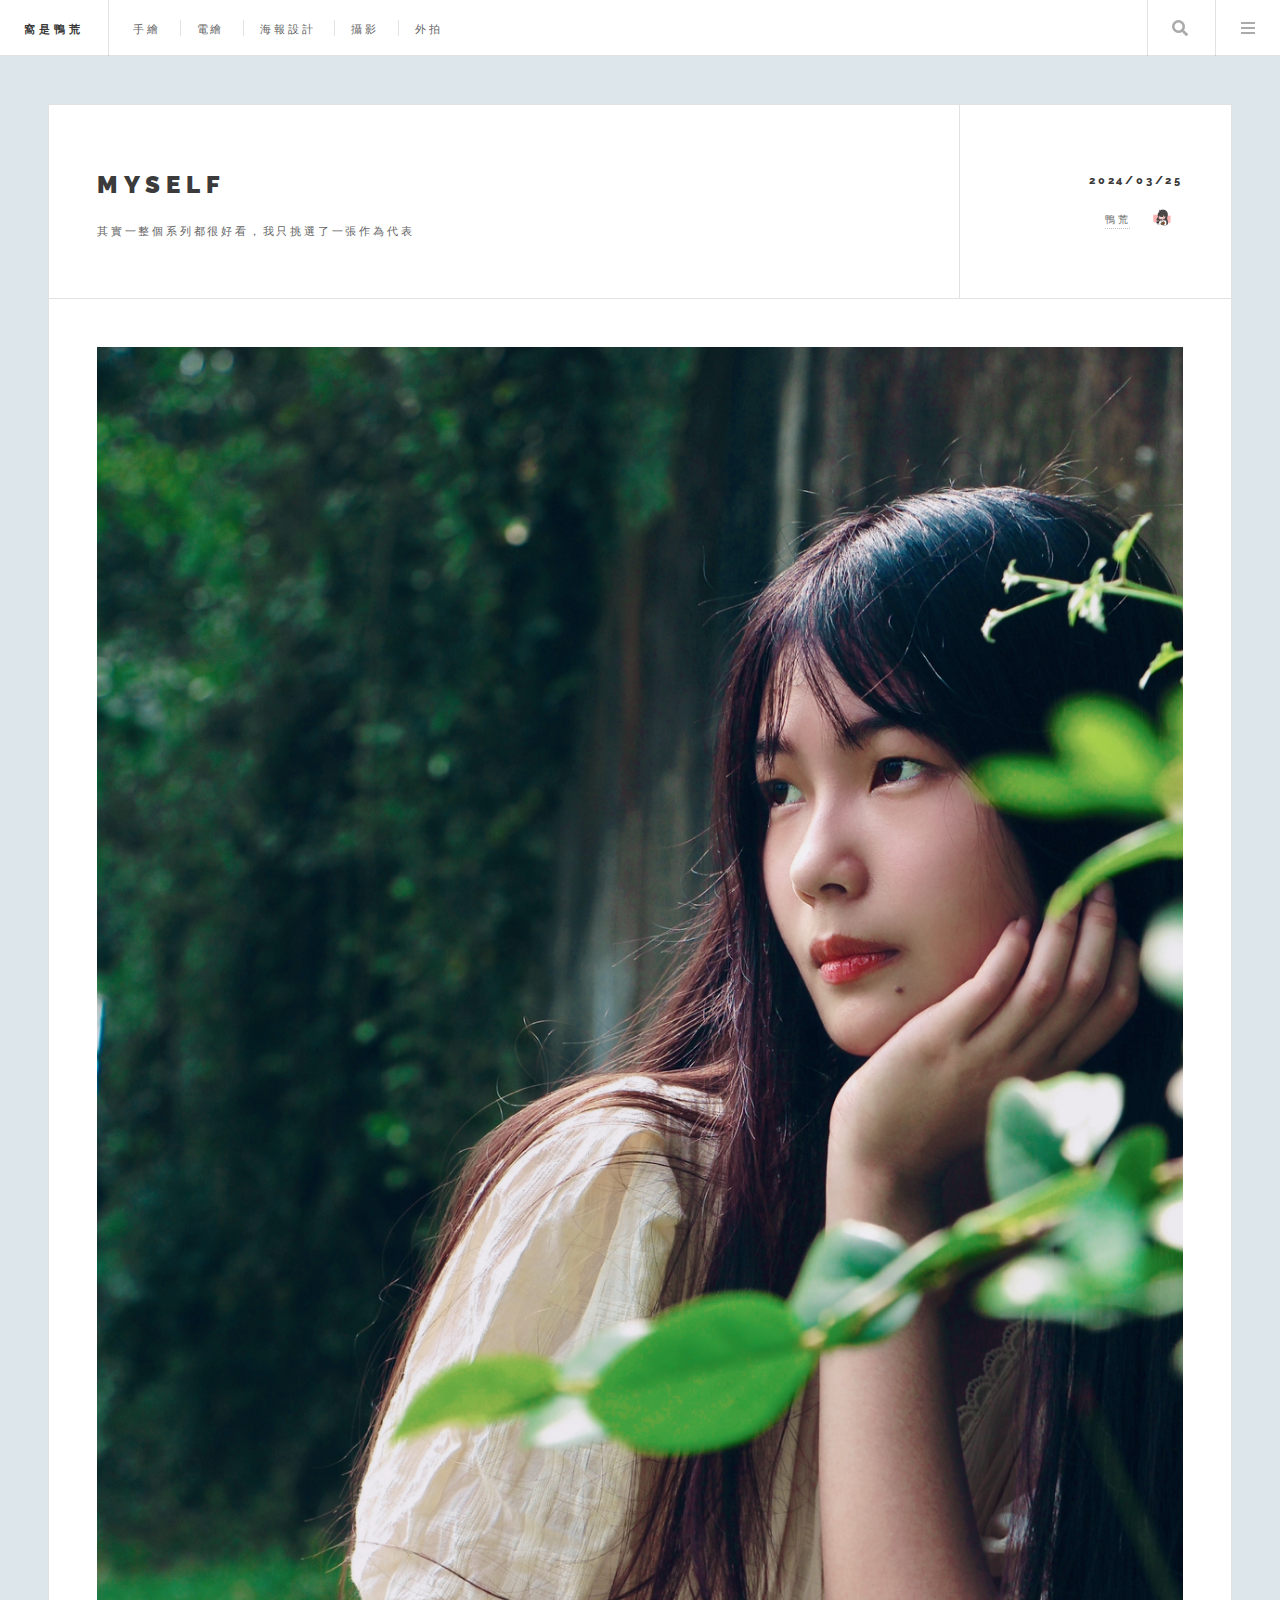
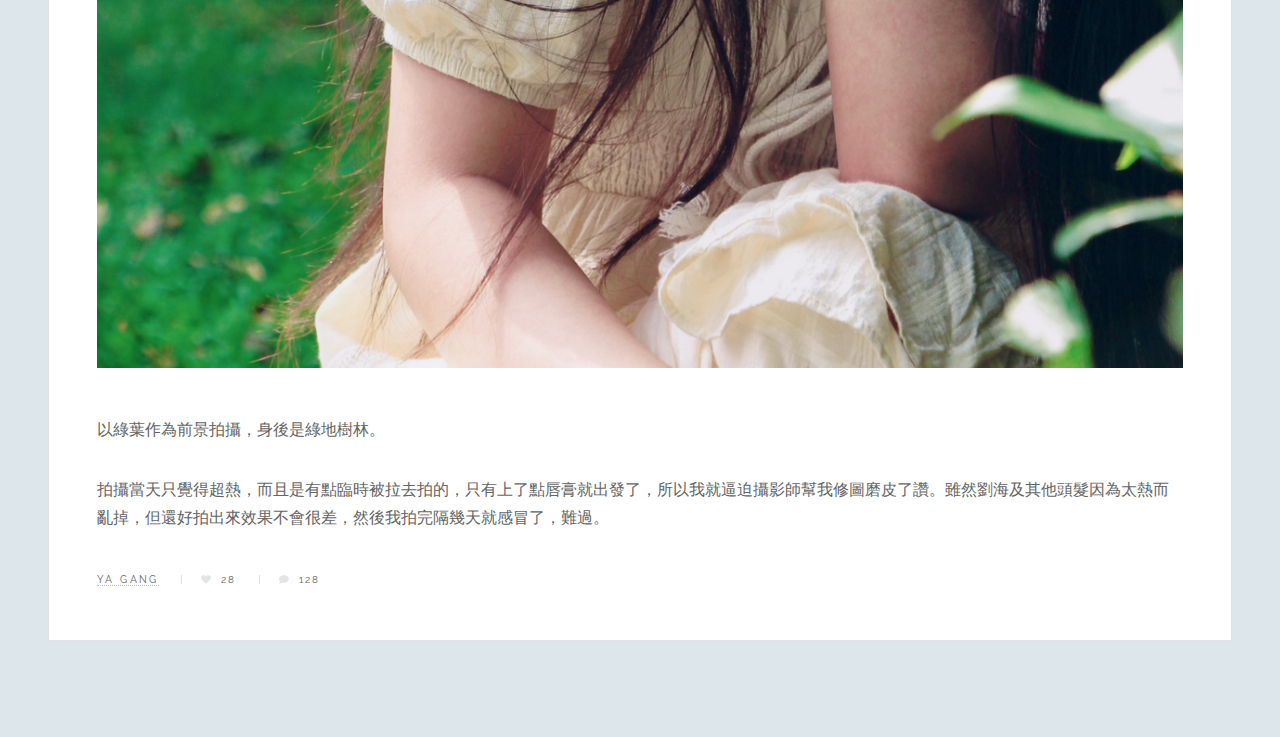
<file: single2.html>
<!DOCTYPE HTML>
<!--
	Future Imperfect by HTML5 UP
	html5up.net | @ajlkn
	Free for personal and commercial use under the CCA 3.0 license (html5up.net/license)
-->
<html>
	<head>
		<title>Single - Future Imperfect by HTML5 UP</title>
		<meta charset="utf-8" />
		<meta name="viewport" content="width=device-width, initial-scale=1, user-scalable=no" />
		<link rel="stylesheet" href="assets/css/main.css" />
	</head>
	<body class="single is-preload">

		<!-- Wrapper -->
			<div id="wrapper">

				<!-- Header -->
					<header id="header">
						<h1><a href="index.html">窩是鴨荒</a></h1>
						<nav class="links">
							<ul>
								<li><a href="#">手繪</a></li>
								<li><a href="#">電繪</a></li>
								<li><a href="#">海報設計</a></li>
								<li><a href="#">攝影</a></li>
								<li><a href="#">外拍</a></li>
							</ul>
						</nav>
						<nav class="main">
							<ul>
								<li class="search">
									<a class="fa-search" href="#search">Search</a>
									<form id="search" method="get" action="#">
										<input type="text" name="query" placeholder="Search" />
									</form>
								</li>
								<li class="menu">
									<a class="fa-bars" href="#menu">Menu</a>
								</li>
							</ul>
						</nav>
					</header>

				<!-- Menu -->
					<section id="menu">

						<!-- Search -->
							<section>
								<form class="search" method="get" action="#">
									<input type="text" name="query" placeholder="Search" />
								</form>
							</section>

						<!-- Links -->
							<section>
								<ul class="links">
									<li>
										<a href="#">
											<h3>手繪</h3>
											<p>自己親手塗鴉的一些奇怪東西。</p>
										</a>
									</li>
									<li>
										<a href="#">
											<h3>電繪</h3>
											<p>電繪創作的奇怪東西。</p>
										</a>
									</li>
									<li>
										<a href="#">
											<h3>攝影</h3>
											<p>亂拍的一些奇怪東西。</p>
										</a>
									</li>
									<li>
										<a href="#">
											<h3>設計</h3>
											<p>設計創作出一些奇怪東西。</p>
										</a>
									</li>
								</ul>
							</section>

						<!-- Actions -->
							<section>
								<ul class="actions stacked">
									<li><a href="#" class="button large fit">Log In</a></li>
								</ul>
							</section>

					</section>

				<!-- Main -->
					<div id="main">

						<!-- Post -->
							<article class="post">
								<header>
									<div class="title">
										<h2><a href="#">myself</a></h2>
										<p>其實一整個系列都很好看，我只挑選了一張作為代表</p>
									</div>
									<div class="meta">
										<time class="published" datetime="2015-11-01">2024/03/25</time>
										<a href="#" class="author"><span class="name">鴨荒</span><img src="images/avatar.png" alt="" /></a>
									</div>
								</header>
								<span class="image featured"><img src="images/pic03.PNG" alt="" /></span>
								<p>以綠葉作為前景拍攝，身後是綠地樹林。</p>
								<p>拍攝當天只覺得超熱，而且是有點臨時被拉去拍的，只有上了點唇膏就出發了，所以我就逼迫攝影師幫我修圖磨皮了讚。雖然劉海及其他頭髮因為太熱而亂掉，但還好拍出來效果不會很差，然後我拍完隔幾天就感冒了，難過。</p>
								<footer>
									<ul class="stats">
										<li><a href="#">YA GANG</a></li>
										<li><a href="#" class="icon solid fa-heart">28</a></li>
										<li><a href="#" class="icon solid fa-comment">128</a></li>
									</ul>
								</footer>
							</article>

					</div>

				

			</div>

		<!-- Scripts -->
			<script src="assets/js/jquery.min.js"></script>
			<script src="assets/js/browser.min.js"></script>
			<script src="assets/js/breakpoints.min.js"></script>
			<script src="assets/js/util.js"></script>
			<script src="assets/js/main.js"></script>

	</body>
</html>
</file>
<file: assets/css/main.css>
@import url(fontawesome-all.min.css);
@import url("https://fonts.googleapis.com/css?family=Source+Sans+Pro:400,700|Raleway:400,800,900");

/*
	Future Imperfect by HTML5 UP
	html5up.net | @ajlkn
	Free for personal and commercial use under the CCA 3.0 license (html5up.net/license)
*/

html, body, div, span, applet, object,
iframe, h1, h2, h3, h4, h5, h6, p, blockquote,
pre, a, abbr, acronym, address, big, cite,
code, del, dfn, em, img, ins, kbd, q, s, samp,
small, strike, strong, sub, sup, tt, var, b,
u, i, center, dl, dt, dd, ol, ul, li, fieldset,
form, label, legend, table, caption, tbody,
tfoot, thead, tr, th, td, article, aside,
canvas, details, embed, figure, figcaption,
footer, header, hgroup, menu, nav, output, ruby,
section, summary, time, mark, audio, video {
	margin: 0;
	padding: 0;
	border: 0;
	font-size: 100%;
	font: inherit;
	vertical-align: baseline;}

article, aside, details, figcaption, figure,
footer, header, hgroup, menu, nav, section {
	display: block;}

body {
	line-height: 1;
}

ol, ul {
	list-style: none;
}

blockquote, q {
	quotes: none;
}

	blockquote:before, blockquote:after, q:before, q:after {
		content: '';
		content: none;
	}

table {
	border-collapse: collapse;
	border-spacing: 0;
}

body {
	-webkit-text-size-adjust: none;
}

mark {
	background-color: transparent;
	color: inherit;
}

input::-moz-focus-inner {
	border: 0;
	padding: 0;
}

input, select, textarea {
	-moz-appearance: none;
	-webkit-appearance: none;
	-ms-appearance: none;
	appearance: none;
}

/* Basic */

	@-ms-viewport {
		width: device-width;
	}

	body {
		-ms-overflow-style: scrollbar;
	}

	@media screen and (max-width: 480px) {

		html, body {
			min-width: 320px;
		}

	}

	html {
		box-sizing: border-box;
	}

	*, *:before, *:after {
		box-sizing: inherit;
	}

	body {
		background: #dde7eb;
	}

		body.is-preload *, body.is-preload *:before, body.is-preload *:after {
			-moz-animation: none !important;
			-webkit-animation: none !important;
			-ms-animation: none !important;
			animation: none !important;
			-moz-transition: none !important;
			-webkit-transition: none !important;
			-ms-transition: none !important;
			transition: none !important;
		}

/* Type */

	body, input, select, textarea {
		color: #646464;
		font-family: "Source Sans Pro", Helvetica, sans-serif;
		font-size: 14pt;
		font-weight: 400;
		line-height: 1.75;
	}

		@media screen and (max-width: 1680px) {

			body, input, select, textarea {
				font-size: 12pt;
			}

		}

		@media screen and (max-width: 1280px) {

			body, input, select, textarea {
				font-size: 12pt;
			}

		}

		@media screen and (max-width: 980px) {

			body, input, select, textarea {
				font-size: 12pt;
			}

		}

		@media screen and (max-width: 736px) {

			body, input, select, textarea {
				font-size: 12pt;
			}

		}

		@media screen and (max-width: 480px) {

			body, input, select, textarea {
				font-size: 12pt;
			}

		}

	a {
		-moz-transition: color 0.2s ease, border-bottom-color 0.2s ease;
		-webkit-transition: color 0.2s ease, border-bottom-color 0.2s ease;
		-ms-transition: color 0.2s ease, border-bottom-color 0.2s ease;
		transition: color 0.2s ease, border-bottom-color 0.2s ease;
		border-bottom: dotted 1px rgba(160, 160, 160, 0.65);
		color: inherit;
		text-decoration: none;
	}

		a:before {
			-moz-transition: color 0.2s ease;
			-webkit-transition: color 0.2s ease;
			-ms-transition: color 0.2s ease;
			transition: color 0.2s ease;
		}

		a:hover {
			border-bottom-color: transparent;
			color: #2ebaae !important;
		}

			a:hover:before {
				color: #2ebaae !important;
			}

	strong, b {
		color: #3c3b3b;
		font-weight: 700;
	}

	em, i {
		font-style: italic;
	}

	p {
		margin: 0 0 2em 0;
	}

	h1, h2, h3, h4, h5, h6 {
		color: #3c3b3b;
		font-family: "Raleway", Helvetica, sans-serif;
		font-weight: 800;
		letter-spacing: 0.25em;
		line-height: 1.65;
		margin: 0 0 1em 0;
		text-transform: uppercase;
	}

		h1 a, h2 a, h3 a, h4 a, h5 a, h6 a {
			color: inherit;
			border-bottom: 0;
		}

	h2 {
		font-size: 1.1em;
	}

	h3 {
		font-size: 0.9em;
	}

	h4 {
		font-size: 0.7em;
	}

	h5 {
		font-size: 0.7em;
	}

	h6 {
		font-size: 0.7em;
	}

	sub {
		font-size: 0.8em;
		position: relative;
		top: 0.5em;
	}

	sup {
		font-size: 0.8em;
		position: relative;
		top: -0.5em;
	}

	blockquote {
		border-left: solid 4px rgba(160, 160, 160, 0.3);
		font-style: italic;
		margin: 0 0 2em 0;
		padding: 0.5em 0 0.5em 2em;
	}

	code {
		background: rgba(160, 160, 160, 0.075);
		border: solid 1px rgba(160, 160, 160, 0.3);
		font-family: "Courier New", monospace;
		font-size: 0.9em;
		margin: 0 0.25em;
		padding: 0.25em 0.65em;
	}

	pre {
		-webkit-overflow-scrolling: touch;
		font-family: "Courier New", monospace;
		font-size: 0.9em;
		margin: 0 0 2em 0;
	}

		pre code {
			display: block;
			line-height: 1.75em;
			padding: 1em 1.5em;
			overflow-x: auto;
		}

	hr {
		border: 0;
		border-bottom: solid 1px rgba(160, 160, 160, 0.3);
		margin: 2em 0;
	}

		hr.major {
			margin: 3em 0;
		}

	.align-left {
		text-align: left;
	}

	.align-center {
		text-align: center;
	}

	.align-right {
		text-align: right;
	}

/* Row */

	.row {
		display: flex;
		flex-wrap: wrap;
		box-sizing: border-box;
		align-items: stretch;
	}

		.row > * {
			box-sizing: border-box;
		}

		.row.gtr-uniform > * > :last-child {
			margin-bottom: 0;
		}

		.row.aln-left {
			justify-content: flex-start;
		}

		.row.aln-center {
			justify-content: center;
		}

		.row.aln-right {
			justify-content: flex-end;
		}

		.row.aln-top {
			align-items: flex-start;
		}

		.row.aln-middle {
			align-items: center;
		}

		.row.aln-bottom {
			align-items: flex-end;
		}

		.row > .imp {
			order: -1;
		}

		.row > .col-1 {
			width: 8.33333%;
		}

		.row > .off-1 {
			margin-left: 8.33333%;
		}

		.row > .col-2 {
			width: 16.66667%;
		}

		.row > .off-2 {
			margin-left: 16.66667%;
		}

		.row > .col-3 {
			width: 25%;
		}

		.row > .off-3 {
			margin-left: 25%;
		}

		.row > .col-4 {
			width: 33.33333%;
		}

		.row > .off-4 {
			margin-left: 33.33333%;
		}

		.row > .col-5 {
			width: 41.66667%;
		}

		.row > .off-5 {
			margin-left: 41.66667%;
		}

		.row > .col-6 {
			width: 50%;
		}

		.row > .off-6 {
			margin-left: 50%;
		}

		.row > .col-7 {
			width: 58.33333%;
		}

		.row > .off-7 {
			margin-left: 58.33333%;
		}

		.row > .col-8 {
			width: 66.66667%;
		}

		.row > .off-8 {
			margin-left: 66.66667%;
		}

		.row > .col-9 {
			width: 75%;
		}

		.row > .off-9 {
			margin-left: 75%;
		}

		.row > .col-10 {
			width: 83.33333%;
		}

		.row > .off-10 {
			margin-left: 83.33333%;
		}

		.row > .col-11 {
			width: 91.66667%;
		}

		.row > .off-11 {
			margin-left: 91.66667%;
		}

		.row > .col-12 {
			width: 100%;
		}

		.row > .off-12 {
			margin-left: 100%;
		}

		.row.gtr-0 {
			margin-top: 0;
			margin-left: 0em;
		}

			.row.gtr-0 > * {
				padding: 0 0 0 0em;
			}

			.row.gtr-0.gtr-uniform {
				margin-top: 0em;
			}

				.row.gtr-0.gtr-uniform > * {
					padding-top: 0em;
				}

		.row.gtr-25 {
			margin-top: 0;
			margin-left: -0.25em;
		}

			.row.gtr-25 > * {
				padding: 0 0 0 0.25em;
			}

			.row.gtr-25.gtr-uniform {
				margin-top: -0.25em;
			}

				.row.gtr-25.gtr-uniform > * {
					padding-top: 0.25em;
				}

		.row.gtr-50 {
			margin-top: 0;
			margin-left: -0.5em;
		}

			.row.gtr-50 > * {
				padding: 0 0 0 0.5em;
			}

			.row.gtr-50.gtr-uniform {
				margin-top: -0.5em;
			}

				.row.gtr-50.gtr-uniform > * {
					padding-top: 0.5em;
				}

		.row {
			margin-top: 0;
			margin-left: -1em;
		}

			.row > * {
				padding: 0 0 0 1em;
			}

			.row.gtr-uniform {
				margin-top: -1em;
			}

				.row.gtr-uniform > * {
					padding-top: 1em;
				}

		.row.gtr-150 {
			margin-top: 0;
			margin-left: -1.5em;
		}

			.row.gtr-150 > * {
				padding: 0 0 0 1.5em;
			}

			.row.gtr-150.gtr-uniform {
				margin-top: -1.5em;
			}

				.row.gtr-150.gtr-uniform > * {
					padding-top: 1.5em;
				}

		.row.gtr-200 {
			margin-top: 0;
			margin-left: -2em;
		}

			.row.gtr-200 > * {
				padding: 0 0 0 2em;
			}

			.row.gtr-200.gtr-uniform {
				margin-top: -2em;
			}

				.row.gtr-200.gtr-uniform > * {
					padding-top: 2em;
				}

		@media screen and (max-width: 1680px) {

			.row {
				display: flex;
				flex-wrap: wrap;
				box-sizing: border-box;
				align-items: stretch;
			}

				.row > * {
					box-sizing: border-box;
				}

				.row.gtr-uniform > * > :last-child {
					margin-bottom: 0;
				}

				.row.aln-left {
					justify-content: flex-start;
				}

				.row.aln-center {
					justify-content: center;
				}

				.row.aln-right {
					justify-content: flex-end;
				}

				.row.aln-top {
					align-items: flex-start;
				}

				.row.aln-middle {
					align-items: center;
				}

				.row.aln-bottom {
					align-items: flex-end;
				}

				.row > .imp-xlarge {
					order: -1;
				}

				.row > .col-1-xlarge {
					width: 8.33333%;
				}

				.row > .off-1-xlarge {
					margin-left: 8.33333%;
				}

				.row > .col-2-xlarge {
					width: 16.66667%;
				}

				.row > .off-2-xlarge {
					margin-left: 16.66667%;
				}

				.row > .col-3-xlarge {
					width: 25%;
				}

				.row > .off-3-xlarge {
					margin-left: 25%;
				}

				.row > .col-4-xlarge {
					width: 33.33333%;
				}

				.row > .off-4-xlarge {
					margin-left: 33.33333%;
				}

				.row > .col-5-xlarge {
					width: 41.66667%;
				}

				.row > .off-5-xlarge {
					margin-left: 41.66667%;
				}

				.row > .col-6-xlarge {
					width: 50%;
				}

				.row > .off-6-xlarge {
					margin-left: 50%;
				}

				.row > .col-7-xlarge {
					width: 58.33333%;
				}

				.row > .off-7-xlarge {
					margin-left: 58.33333%;
				}

				.row > .col-8-xlarge {
					width: 66.66667%;
				}

				.row > .off-8-xlarge {
					margin-left: 66.66667%;
				}

				.row > .col-9-xlarge {
					width: 75%;
				}

				.row > .off-9-xlarge {
					margin-left: 75%;
				}

				.row > .col-10-xlarge {
					width: 83.33333%;
				}

				.row > .off-10-xlarge {
					margin-left: 83.33333%;
				}

				.row > .col-11-xlarge {
					width: 91.66667%;
				}

				.row > .off-11-xlarge {
					margin-left: 91.66667%;
				}

				.row > .col-12-xlarge {
					width: 100%;
				}

				.row > .off-12-xlarge {
					margin-left: 100%;
				}

				.row.gtr-0 {
					margin-top: 0;
					margin-left: 0em;
				}

					.row.gtr-0 > * {
						padding: 0 0 0 0em;
					}

					.row.gtr-0.gtr-uniform {
						margin-top: 0em;
					}

						.row.gtr-0.gtr-uniform > * {
							padding-top: 0em;
						}

				.row.gtr-25 {
					margin-top: 0;
					margin-left: -0.25em;
				}

					.row.gtr-25 > * {
						padding: 0 0 0 0.25em;
					}

					.row.gtr-25.gtr-uniform {
						margin-top: -0.25em;
					}

						.row.gtr-25.gtr-uniform > * {
							padding-top: 0.25em;
						}

				.row.gtr-50 {
					margin-top: 0;
					margin-left: -0.5em;
				}

					.row.gtr-50 > * {
						padding: 0 0 0 0.5em;
					}

					.row.gtr-50.gtr-uniform {
						margin-top: -0.5em;
					}

						.row.gtr-50.gtr-uniform > * {
							padding-top: 0.5em;
						}

				.row {
					margin-top: 0;
					margin-left: -1em;
				}

					.row > * {
						padding: 0 0 0 1em;
					}

					.row.gtr-uniform {
						margin-top: -1em;
					}

						.row.gtr-uniform > * {
							padding-top: 1em;
						}

				.row.gtr-150 {
					margin-top: 0;
					margin-left: -1.5em;
				}

					.row.gtr-150 > * {
						padding: 0 0 0 1.5em;
					}

					.row.gtr-150.gtr-uniform {
						margin-top: -1.5em;
					}

						.row.gtr-150.gtr-uniform > * {
							padding-top: 1.5em;
						}

				.row.gtr-200 {
					margin-top: 0;
					margin-left: -2em;
				}

					.row.gtr-200 > * {
						padding: 0 0 0 2em;
					}

					.row.gtr-200.gtr-uniform {
						margin-top: -2em;
					}

						.row.gtr-200.gtr-uniform > * {
							padding-top: 2em;
						}

		}

		@media screen and (max-width: 1280px) {

			.row {
				display: flex;
				flex-wrap: wrap;
				box-sizing: border-box;
				align-items: stretch;
			}

				.row > * {
					box-sizing: border-box;
				}

				.row.gtr-uniform > * > :last-child {
					margin-bottom: 0;
				}

				.row.aln-left {
					justify-content: flex-start;
				}

				.row.aln-center {
					justify-content: center;
				}

				.row.aln-right {
					justify-content: flex-end;
				}

				.row.aln-top {
					align-items: flex-start;
				}

				.row.aln-middle {
					align-items: center;
				}

				.row.aln-bottom {
					align-items: flex-end;
				}

				.row > .imp-large {
					order: -1;
				}

				.row > .col-1-large {
					width: 8.33333%;
				}

				.row > .off-1-large {
					margin-left: 8.33333%;
				}

				.row > .col-2-large {
					width: 16.66667%;
				}

				.row > .off-2-large {
					margin-left: 16.66667%;
				}

				.row > .col-3-large {
					width: 25%;
				}

				.row > .off-3-large {
					margin-left: 25%;
				}

				.row > .col-4-large {
					width: 33.33333%;
				}

				.row > .off-4-large {
					margin-left: 33.33333%;
				}

				.row > .col-5-large {
					width: 41.66667%;
				}

				.row > .off-5-large {
					margin-left: 41.66667%;
				}

				.row > .col-6-large {
					width: 50%;
				}

				.row > .off-6-large {
					margin-left: 50%;
				}

				.row > .col-7-large {
					width: 58.33333%;
				}

				.row > .off-7-large {
					margin-left: 58.33333%;
				}

				.row > .col-8-large {
					width: 66.66667%;
				}

				.row > .off-8-large {
					margin-left: 66.66667%;
				}

				.row > .col-9-large {
					width: 75%;
				}

				.row > .off-9-large {
					margin-left: 75%;
				}

				.row > .col-10-large {
					width: 83.33333%;
				}

				.row > .off-10-large {
					margin-left: 83.33333%;
				}

				.row > .col-11-large {
					width: 91.66667%;
				}

				.row > .off-11-large {
					margin-left: 91.66667%;
				}

				.row > .col-12-large {
					width: 100%;
				}

				.row > .off-12-large {
					margin-left: 100%;
				}

				.row.gtr-0 {
					margin-top: 0;
					margin-left: 0em;
				}

					.row.gtr-0 > * {
						padding: 0 0 0 0em;
					}

					.row.gtr-0.gtr-uniform {
						margin-top: 0em;
					}

						.row.gtr-0.gtr-uniform > * {
							padding-top: 0em;
						}

				.row.gtr-25 {
					margin-top: 0;
					margin-left: -0.25em;
				}

					.row.gtr-25 > * {
						padding: 0 0 0 0.25em;
					}

					.row.gtr-25.gtr-uniform {
						margin-top: -0.25em;
					}

						.row.gtr-25.gtr-uniform > * {
							padding-top: 0.25em;
						}

				.row.gtr-50 {
					margin-top: 0;
					margin-left: -0.5em;
				}

					.row.gtr-50 > * {
						padding: 0 0 0 0.5em;
					}

					.row.gtr-50.gtr-uniform {
						margin-top: -0.5em;
					}

						.row.gtr-50.gtr-uniform > * {
							padding-top: 0.5em;
						}

				.row {
					margin-top: 0;
					margin-left: -1em;
				}

					.row > * {
						padding: 0 0 0 1em;
					}

					.row.gtr-uniform {
						margin-top: -1em;
					}

						.row.gtr-uniform > * {
							padding-top: 1em;
						}

				.row.gtr-150 {
					margin-top: 0;
					margin-left: -1.5em;
				}

					.row.gtr-150 > * {
						padding: 0 0 0 1.5em;
					}

					.row.gtr-150.gtr-uniform {
						margin-top: -1.5em;
					}

						.row.gtr-150.gtr-uniform > * {
							padding-top: 1.5em;
						}

				.row.gtr-200 {
					margin-top: 0;
					margin-left: -2em;
				}

					.row.gtr-200 > * {
						padding: 0 0 0 2em;
					}

					.row.gtr-200.gtr-uniform {
						margin-top: -2em;
					}

						.row.gtr-200.gtr-uniform > * {
							padding-top: 2em;
						}

		}

		@media screen and (max-width: 980px) {

			.row {
				display: flex;
				flex-wrap: wrap;
				box-sizing: border-box;
				align-items: stretch;
			}

				.row > * {
					box-sizing: border-box;
				}

				.row.gtr-uniform > * > :last-child {
					margin-bottom: 0;
				}

				.row.aln-left {
					justify-content: flex-start;
				}

				.row.aln-center {
					justify-content: center;
				}

				.row.aln-right {
					justify-content: flex-end;
				}

				.row.aln-top {
					align-items: flex-start;
				}

				.row.aln-middle {
					align-items: center;
				}

				.row.aln-bottom {
					align-items: flex-end;
				}

				.row > .imp-medium {
					order: -1;
				}

				.row > .col-1-medium {
					width: 8.33333%;
				}

				.row > .off-1-medium {
					margin-left: 8.33333%;
				}

				.row > .col-2-medium {
					width: 16.66667%;
				}

				.row > .off-2-medium {
					margin-left: 16.66667%;
				}

				.row > .col-3-medium {
					width: 25%;
				}

				.row > .off-3-medium {
					margin-left: 25%;
				}

				.row > .col-4-medium {
					width: 33.33333%;
				}

				.row > .off-4-medium {
					margin-left: 33.33333%;
				}

				.row > .col-5-medium {
					width: 41.66667%;
				}

				.row > .off-5-medium {
					margin-left: 41.66667%;
				}

				.row > .col-6-medium {
					width: 50%;
				}

				.row > .off-6-medium {
					margin-left: 50%;
				}

				.row > .col-7-medium {
					width: 58.33333%;
				}

				.row > .off-7-medium {
					margin-left: 58.33333%;
				}

				.row > .col-8-medium {
					width: 66.66667%;
				}

				.row > .off-8-medium {
					margin-left: 66.66667%;
				}

				.row > .col-9-medium {
					width: 75%;
				}

				.row > .off-9-medium {
					margin-left: 75%;
				}

				.row > .col-10-medium {
					width: 83.33333%;
				}

				.row > .off-10-medium {
					margin-left: 83.33333%;
				}

				.row > .col-11-medium {
					width: 91.66667%;
				}

				.row > .off-11-medium {
					margin-left: 91.66667%;
				}

				.row > .col-12-medium {
					width: 100%;
				}

				.row > .off-12-medium {
					margin-left: 100%;
				}

				.row.gtr-0 {
					margin-top: 0;
					margin-left: 0em;
				}

					.row.gtr-0 > * {
						padding: 0 0 0 0em;
					}

					.row.gtr-0.gtr-uniform {
						margin-top: 0em;
					}

						.row.gtr-0.gtr-uniform > * {
							padding-top: 0em;
						}

				.row.gtr-25 {
					margin-top: 0;
					margin-left: -0.25em;
				}

					.row.gtr-25 > * {
						padding: 0 0 0 0.25em;
					}

					.row.gtr-25.gtr-uniform {
						margin-top: -0.25em;
					}

						.row.gtr-25.gtr-uniform > * {
							padding-top: 0.25em;
						}

				.row.gtr-50 {
					margin-top: 0;
					margin-left: -0.5em;
				}

					.row.gtr-50 > * {
						padding: 0 0 0 0.5em;
					}

					.row.gtr-50.gtr-uniform {
						margin-top: -0.5em;
					}

						.row.gtr-50.gtr-uniform > * {
							padding-top: 0.5em;
						}

				.row {
					margin-top: 0;
					margin-left: -1em;
				}

					.row > * {
						padding: 0 0 0 1em;
					}

					.row.gtr-uniform {
						margin-top: -1em;
					}

						.row.gtr-uniform > * {
							padding-top: 1em;
						}

				.row.gtr-150 {
					margin-top: 0;
					margin-left: -1.5em;
				}

					.row.gtr-150 > * {
						padding: 0 0 0 1.5em;
					}

					.row.gtr-150.gtr-uniform {
						margin-top: -1.5em;
					}

						.row.gtr-150.gtr-uniform > * {
							padding-top: 1.5em;
						}

				.row.gtr-200 {
					margin-top: 0;
					margin-left: -2em;
				}

					.row.gtr-200 > * {
						padding: 0 0 0 2em;
					}

					.row.gtr-200.gtr-uniform {
						margin-top: -2em;
					}

						.row.gtr-200.gtr-uniform > * {
							padding-top: 2em;
						}

		}

		@media screen and (max-width: 736px) {

			.row {
				display: flex;
				flex-wrap: wrap;
				box-sizing: border-box;
				align-items: stretch;
			}

				.row > * {
					box-sizing: border-box;
				}

				.row.gtr-uniform > * > :last-child {
					margin-bottom: 0;
				}

				.row.aln-left {
					justify-content: flex-start;
				}

				.row.aln-center {
					justify-content: center;
				}

				.row.aln-right {
					justify-content: flex-end;
				}

				.row.aln-top {
					align-items: flex-start;
				}

				.row.aln-middle {
					align-items: center;
				}

				.row.aln-bottom {
					align-items: flex-end;
				}

				.row > .imp-small {
					order: -1;
				}

				.row > .col-1-small {
					width: 8.33333%;
				}

				.row > .off-1-small {
					margin-left: 8.33333%;
				}

				.row > .col-2-small {
					width: 16.66667%;
				}

				.row > .off-2-small {
					margin-left: 16.66667%;
				}

				.row > .col-3-small {
					width: 25%;
				}

				.row > .off-3-small {
					margin-left: 25%;
				}

				.row > .col-4-small {
					width: 33.33333%;
				}

				.row > .off-4-small {
					margin-left: 33.33333%;
				}

				.row > .col-5-small {
					width: 41.66667%;
				}

				.row > .off-5-small {
					margin-left: 41.66667%;
				}

				.row > .col-6-small {
					width: 50%;
				}

				.row > .off-6-small {
					margin-left: 50%;
				}

				.row > .col-7-small {
					width: 58.33333%;
				}

				.row > .off-7-small {
					margin-left: 58.33333%;
				}

				.row > .col-8-small {
					width: 66.66667%;
				}

				.row > .off-8-small {
					margin-left: 66.66667%;
				}

				.row > .col-9-small {
					width: 75%;
				}

				.row > .off-9-small {
					margin-left: 75%;
				}

				.row > .col-10-small {
					width: 83.33333%;
				}

				.row > .off-10-small {
					margin-left: 83.33333%;
				}

				.row > .col-11-small {
					width: 91.66667%;
				}

				.row > .off-11-small {
					margin-left: 91.66667%;
				}

				.row > .col-12-small {
					width: 100%;
				}

				.row > .off-12-small {
					margin-left: 100%;
				}

				.row.gtr-0 {
					margin-top: 0;
					margin-left: 0em;
				}

					.row.gtr-0 > * {
						padding: 0 0 0 0em;
					}

					.row.gtr-0.gtr-uniform {
						margin-top: 0em;
					}

						.row.gtr-0.gtr-uniform > * {
							padding-top: 0em;
						}

				.row.gtr-25 {
					margin-top: 0;
					margin-left: -0.25em;
				}

					.row.gtr-25 > * {
						padding: 0 0 0 0.25em;
					}

					.row.gtr-25.gtr-uniform {
						margin-top: -0.25em;
					}

						.row.gtr-25.gtr-uniform > * {
							padding-top: 0.25em;
						}

				.row.gtr-50 {
					margin-top: 0;
					margin-left: -0.5em;
				}

					.row.gtr-50 > * {
						padding: 0 0 0 0.5em;
					}

					.row.gtr-50.gtr-uniform {
						margin-top: -0.5em;
					}

						.row.gtr-50.gtr-uniform > * {
							padding-top: 0.5em;
						}

				.row {
					margin-top: 0;
					margin-left: -1em;
				}

					.row > * {
						padding: 0 0 0 1em;
					}

					.row.gtr-uniform {
						margin-top: -1em;
					}

						.row.gtr-uniform > * {
							padding-top: 1em;
						}

				.row.gtr-150 {
					margin-top: 0;
					margin-left: -1.5em;
				}

					.row.gtr-150 > * {
						padding: 0 0 0 1.5em;
					}

					.row.gtr-150.gtr-uniform {
						margin-top: -1.5em;
					}

						.row.gtr-150.gtr-uniform > * {
							padding-top: 1.5em;
						}

				.row.gtr-200 {
					margin-top: 0;
					margin-left: -2em;
				}

					.row.gtr-200 > * {
						padding: 0 0 0 2em;
					}

					.row.gtr-200.gtr-uniform {
						margin-top: -2em;
					}

						.row.gtr-200.gtr-uniform > * {
							padding-top: 2em;
						}

		}

		@media screen and (max-width: 480px) {

			.row {
				display: flex;
				flex-wrap: wrap;
				box-sizing: border-box;
				align-items: stretch;
			}

				.row > * {
					box-sizing: border-box;
				}

				.row.gtr-uniform > * > :last-child {
					margin-bottom: 0;
				}

				.row.aln-left {
					justify-content: flex-start;
				}

				.row.aln-center {
					justify-content: center;
				}

				.row.aln-right {
					justify-content: flex-end;
				}

				.row.aln-top {
					align-items: flex-start;
				}

				.row.aln-middle {
					align-items: center;
				}

				.row.aln-bottom {
					align-items: flex-end;
				}

				.row > .imp-xsmall {
					order: -1;
				}

				.row > .col-1-xsmall {
					width: 8.33333%;
				}

				.row > .off-1-xsmall {
					margin-left: 8.33333%;
				}

				.row > .col-2-xsmall {
					width: 16.66667%;
				}

				.row > .off-2-xsmall {
					margin-left: 16.66667%;
				}

				.row > .col-3-xsmall {
					width: 25%;
				}

				.row > .off-3-xsmall {
					margin-left: 25%;
				}

				.row > .col-4-xsmall {
					width: 33.33333%;
				}

				.row > .off-4-xsmall {
					margin-left: 33.33333%;
				}

				.row > .col-5-xsmall {
					width: 41.66667%;
				}

				.row > .off-5-xsmall {
					margin-left: 41.66667%;
				}

				.row > .col-6-xsmall {
					width: 50%;
				}

				.row > .off-6-xsmall {
					margin-left: 50%;
				}

				.row > .col-7-xsmall {
					width: 58.33333%;
				}

				.row > .off-7-xsmall {
					margin-left: 58.33333%;
				}

				.row > .col-8-xsmall {
					width: 66.66667%;
				}

				.row > .off-8-xsmall {
					margin-left: 66.66667%;
				}

				.row > .col-9-xsmall {
					width: 75%;
				}

				.row > .off-9-xsmall {
					margin-left: 75%;
				}

				.row > .col-10-xsmall {
					width: 83.33333%;
				}

				.row > .off-10-xsmall {
					margin-left: 83.33333%;
				}

				.row > .col-11-xsmall {
					width: 91.66667%;
				}

				.row > .off-11-xsmall {
					margin-left: 91.66667%;
				}

				.row > .col-12-xsmall {
					width: 100%;
				}

				.row > .off-12-xsmall {
					margin-left: 100%;
				}

				.row.gtr-0 {
					margin-top: 0;
					margin-left: 0em;
				}

					.row.gtr-0 > * {
						padding: 0 0 0 0em;
					}

					.row.gtr-0.gtr-uniform {
						margin-top: 0em;
					}

						.row.gtr-0.gtr-uniform > * {
							padding-top: 0em;
						}

				.row.gtr-25 {
					margin-top: 0;
					margin-left: -0.25em;
				}

					.row.gtr-25 > * {
						padding: 0 0 0 0.25em;
					}

					.row.gtr-25.gtr-uniform {
						margin-top: -0.25em;
					}

						.row.gtr-25.gtr-uniform > * {
							padding-top: 0.25em;
						}

				.row.gtr-50 {
					margin-top: 0;
					margin-left: -0.5em;
				}

					.row.gtr-50 > * {
						padding: 0 0 0 0.5em;
					}

					.row.gtr-50.gtr-uniform {
						margin-top: -0.5em;
					}

						.row.gtr-50.gtr-uniform > * {
							padding-top: 0.5em;
						}

				.row {
					margin-top: 0;
					margin-left: -1em;
				}

					.row > * {
						padding: 0 0 0 1em;
					}

					.row.gtr-uniform {
						margin-top: -1em;
					}

						.row.gtr-uniform > * {
							padding-top: 1em;
						}

				.row.gtr-150 {
					margin-top: 0;
					margin-left: -1.5em;
				}

					.row.gtr-150 > * {
						padding: 0 0 0 1.5em;
					}

					.row.gtr-150.gtr-uniform {
						margin-top: -1.5em;
					}

						.row.gtr-150.gtr-uniform > * {
							padding-top: 1.5em;
						}

				.row.gtr-200 {
					margin-top: 0;
					margin-left: -2em;
				}

					.row.gtr-200 > * {
						padding: 0 0 0 2em;
					}

					.row.gtr-200.gtr-uniform {
						margin-top: -2em;
					}

						.row.gtr-200.gtr-uniform > * {
							padding-top: 2em;
						}

		}

/* Author */

	.author {
		display: -moz-flex;
		display: -webkit-flex;
		display: -ms-flex;
		display: flex;
		-moz-flex-direction: row;
		-webkit-flex-direction: row;
		-ms-flex-direction: row;
		flex-direction: row;
		-moz-align-items: center;
		-webkit-align-items: center;
		-ms-align-items: center;
		align-items: center;
		-moz-justify-content: -moz-flex-end;
		-webkit-justify-content: -webkit-flex-end;
		-ms-justify-content: -ms-flex-end;
		justify-content: flex-end;
		border-bottom: 0;
		font-family: "Raleway", Helvetica, sans-serif;
		font-size: 0.6em;
		font-weight: 400;
		letter-spacing: 0.25em;
		text-transform: uppercase;
		white-space: nowrap;
	}

		.author .name {
			-moz-transition: border-bottom-color 0.2s ease;
			-webkit-transition: border-bottom-color 0.2s ease;
			-ms-transition: border-bottom-color 0.2s ease;
			transition: border-bottom-color 0.2s ease;
			border-bottom: dotted 1px rgba(160, 160, 160, 0.65);
			display: block;
			margin: 0 1.5em 0 0;
		}

		.author img {
			border-radius: 100%;
			display: block;
			width: 4em;
		}

		.author:hover .name {
			border-bottom-color: transparent;
		}

/* Blurb */

	.blurb h2 {
		font-size: 0.8em;
		margin: 0 0 1.5em 0;
	}

	.blurb h3 {
		font-size: 0.7em;
	}

	.blurb p {
		font-size: 0.9em;
	}

/* Box */

	.box {
		border: solid 1px rgba(160, 160, 160, 0.3);
		margin-bottom: 2em;
		padding: 1.5em;
	}

		.box > :last-child,
		.box > :last-child > :last-child,
		.box > :last-child > :last-child > :last-child {
			margin-bottom: 0;
		}

		.box.alt {
			border: 0;
			border-radius: 0;
			padding: 0;
		}

/* Button */

	input[type="submit"],
	input[type="reset"],
	input[type="button"],
	button,
	.button {
		-moz-appearance: none;
		-webkit-appearance: none;
		-ms-appearance: none;
		appearance: none;
		-moz-transition: background-color 0.2s ease, box-shadow 0.2s ease, color 0.2s ease;
		-webkit-transition: background-color 0.2s ease, box-shadow 0.2s ease, color 0.2s ease;
		-ms-transition: background-color 0.2s ease, box-shadow 0.2s ease, color 0.2s ease;
		transition: background-color 0.2s ease, box-shadow 0.2s ease, color 0.2s ease;
		background-color: transparent;
		border: 0;
		box-shadow: inset 0 0 0 1px rgba(160, 160, 160, 0.3);
		color: #3c3b3b !important;
		cursor: pointer;
		display: inline-block;
		font-family: "Raleway", Helvetica, sans-serif;
		font-size: 0.6em;
		font-weight: 800;
		height: 4.8125em;
		letter-spacing: 0.25em;
		line-height: 4.8125em;
		padding: 0 2.5em;
		text-align: center;
		text-decoration: none;
		text-transform: uppercase;
		white-space: nowrap;
	}

		input[type="submit"]:hover,
		input[type="reset"]:hover,
		input[type="button"]:hover,
		button:hover,
		.button:hover {
			box-shadow: inset 0 0 0 1px #2ebaae;
			color: #2ebaae !important;
		}

			input[type="submit"]:hover:active,
			input[type="reset"]:hover:active,
			input[type="button"]:hover:active,
			button:hover:active,
			.button:hover:active {
				background-color: rgba(46, 186, 174, 0.05);
			}

		input[type="submit"]:before, input[type="submit"]:after,
		input[type="reset"]:before,
		input[type="reset"]:after,
		input[type="button"]:before,
		input[type="button"]:after,
		button:before,
		button:after,
		.button:before,
		.button:after {
			color: #aaaaaa;
			position: relative;
		}

		input[type="submit"]:before,
		input[type="reset"]:before,
		input[type="button"]:before,
		button:before,
		.button:before {
			left: -1em;
			padding: 0 0 0 0.75em;
		}

		input[type="submit"]:after,
		input[type="reset"]:after,
		input[type="button"]:after,
		button:after,
		.button:after {
			left: 1em;
			padding: 0 0.75em 0 0;
		}

		input[type="submit"].fit,
		input[type="reset"].fit,
		input[type="button"].fit,
		button.fit,
		.button.fit {
			width: 100%;
		}

		input[type="submit"].large,
		input[type="reset"].large,
		input[type="button"].large,
		button.large,
		.button.large {
			font-size: 0.7em;
			padding: 0 3em;
		}

		input[type="submit"].small,
		input[type="reset"].small,
		input[type="button"].small,
		button.small,
		.button.small {
			font-size: 0.5em;
		}

		input[type="submit"].disabled, input[type="submit"]:disabled,
		input[type="reset"].disabled,
		input[type="reset"]:disabled,
		input[type="button"].disabled,
		input[type="button"]:disabled,
		button.disabled,
		button:disabled,
		.button.disabled,
		.button:disabled {
			pointer-events: none;
			color: rgba(160, 160, 160, 0.3) !important;
		}

			input[type="submit"].disabled:before, input[type="submit"]:disabled:before,
			input[type="reset"].disabled:before,
			input[type="reset"]:disabled:before,
			input[type="button"].disabled:before,
			input[type="button"]:disabled:before,
			button.disabled:before,
			button:disabled:before,
			.button.disabled:before,
			.button:disabled:before {
				color: rgba(160, 160, 160, 0.3) !important;
			}

/* Form */

	form {
		margin: 0 0 2em 0;
	}

		form.search {
			text-decoration: none;
			position: relative;
		}

			form.search:before {
				-moz-osx-font-smoothing: grayscale;
				-webkit-font-smoothing: antialiased;
				display: inline-block;
				font-style: normal;
				font-variant: normal;
				text-rendering: auto;
				line-height: 1;
				text-transform: none !important;
				font-family: 'Font Awesome 5 Free';
				font-weight: 900;
			}

			form.search:before {
				color: #aaaaaa;
				content: '\f002';
				display: block;
				height: 2.75em;
				left: 0;
				line-height: 2.75em;
				position: absolute;
				text-align: center;
				top: 0;
				width: 2.5em;
			}

			form.search > input:first-child {
				padding-left: 2.5em;
			}

	label {
		color: #3c3b3b;
		display: block;
		font-size: 0.9em;
		font-weight: 700;
		margin: 0 0 1em 0;
	}

	input[type="text"],
	input[type="password"],
	input[type="email"],
	input[type="tel"],
	select,
	textarea {
		-moz-appearance: none;
		-webkit-appearance: none;
		-ms-appearance: none;
		appearance: none;
		background: rgba(160, 160, 160, 0.075);
		border: none;
		border: solid 1px rgba(160, 160, 160, 0.3);
		border-radius: 0;
		color: inherit;
		display: block;
		outline: 0;
		padding: 0 1em;
		text-decoration: none;
		width: 100%;
	}

		input[type="text"]:invalid,
		input[type="password"]:invalid,
		input[type="email"]:invalid,
		input[type="tel"]:invalid,
		select:invalid,
		textarea:invalid {
			box-shadow: none;
		}

		input[type="text"]:focus,
		input[type="password"]:focus,
		input[type="email"]:focus,
		input[type="tel"]:focus,
		select:focus,
		textarea:focus {
			border-color: #2ebaae;
			box-shadow: inset 0 0 0 1px #2ebaae;
		}

	.select-wrapper {
		text-decoration: none;
		display: block;
		position: relative;
	}

		.select-wrapper:before {
			-moz-osx-font-smoothing: grayscale;
			-webkit-font-smoothing: antialiased;
			display: inline-block;
			font-style: normal;
			font-variant: normal;
			text-rendering: auto;
			line-height: 1;
			text-transform: none !important;
			font-family: 'Font Awesome 5 Free';
			font-weight: 900;
		}

		.select-wrapper:before {
			color: rgba(160, 160, 160, 0.3);
			content: '\f078';
			display: block;
			height: 2.75em;
			line-height: 2.75em;
			pointer-events: none;
			position: absolute;
			right: 0;
			text-align: center;
			top: 0;
			width: 2.75em;
		}

		.select-wrapper select::-ms-expand {
			display: none;
		}

	select {
		background-image: url("data:image/svg+xml;charset=utf8,%3Csvg xmlns='http://www.w3.org/2000/svg' width='40' height='40' preserveAspectRatio='none' viewBox='0 0 40 40'%3E%3Cpath d='M9.4,12.3l10.4,10.4l10.4-10.4c0.2-0.2,0.5-0.4,0.9-0.4c0.3,0,0.6,0.1,0.9,0.4l3.3,3.3c0.2,0.2,0.4,0.5,0.4,0.9 c0,0.4-0.1,0.6-0.4,0.9L20.7,31.9c-0.2,0.2-0.5,0.4-0.9,0.4c-0.3,0-0.6-0.1-0.9-0.4L4.3,17.3c-0.2-0.2-0.4-0.5-0.4-0.9 c0-0.4,0.1-0.6,0.4-0.9l3.3-3.3c0.2-0.2,0.5-0.4,0.9-0.4S9.1,12.1,9.4,12.3z' fill='rgba(160, 160, 160, 0.3)' /%3E%3C/svg%3E");
		background-size: 1.25rem;
		background-repeat: no-repeat;
		background-position: calc(100% - 1rem) center;
		height: 2.75em;
		padding-right: 2.75em;
		text-overflow: ellipsis;
	}

		select option {
			color: #3c3b3b;
			background: #ffffff;
		}

		select:focus::-ms-value {
			background-color: transparent;
		}

		select::-ms-expand {
			display: none;
		}

	input[type="text"],
	input[type="password"],
	input[type="email"],
	select {
		height: 2.75em;
	}

	textarea {
		padding: 0.75em 1em;
	}

	input[type="checkbox"],
	input[type="radio"] {
		-moz-appearance: none;
		-webkit-appearance: none;
		-ms-appearance: none;
		appearance: none;
		display: block;
		float: left;
		margin-right: -2em;
		opacity: 0;
		width: 1em;
		z-index: -1;
	}

		input[type="checkbox"] + label,
		input[type="radio"] + label {
			text-decoration: none;
			color: #646464;
			cursor: pointer;
			display: inline-block;
			font-size: 1em;
			font-weight: 400;
			padding-left: 2.4em;
			padding-right: 0.75em;
			position: relative;
		}

			input[type="checkbox"] + label:before,
			input[type="radio"] + label:before {
				-moz-osx-font-smoothing: grayscale;
				-webkit-font-smoothing: antialiased;
				display: inline-block;
				font-style: normal;
				font-variant: normal;
				text-rendering: auto;
				line-height: 1;
				text-transform: none !important;
				font-family: 'Font Awesome 5 Free';
				font-weight: 900;
			}

			input[type="checkbox"] + label:before,
			input[type="radio"] + label:before {
				background: rgba(160, 160, 160, 0.075);
				border: solid 1px rgba(160, 160, 160, 0.3);
				content: '';
				display: inline-block;
				font-size: 0.8em;
				height: 2.0625em;
				left: 0;
				line-height: 2.0625em;
				position: absolute;
				text-align: center;
				top: 0;
				width: 2.0625em;
			}

		input[type="checkbox"]:checked + label:before,
		input[type="radio"]:checked + label:before {
			background: #3c3b3b;
			border-color: #3c3b3b;
			color: #ffffff;
			content: '\f00c';
		}

		input[type="checkbox"]:focus + label:before,
		input[type="radio"]:focus + label:before {
			border-color: #2ebaae;
			box-shadow: 0 0 0 1px #2ebaae;
		}

	input[type="radio"] + label:before {
		border-radius: 100%;
	}

	::-webkit-input-placeholder {
		color: #aaaaaa !important;
		opacity: 1.0;
	}

	:-moz-placeholder {
		color: #aaaaaa !important;
		opacity: 1.0;
	}

	::-moz-placeholder {
		color: #aaaaaa !important;
		opacity: 1.0;
	}

	:-ms-input-placeholder {
		color: #aaaaaa !important;
		opacity: 1.0;
	}

/* Icon */

	.icon {
		text-decoration: none;
		border-bottom: none;
		position: relative;
	}

		.icon:before {
			-moz-osx-font-smoothing: grayscale;
			-webkit-font-smoothing: antialiased;
			display: inline-block;
			font-style: normal;
			font-variant: normal;
			text-rendering: auto;
			line-height: 1;
			text-transform: none !important;
			font-family: 'Font Awesome 5 Free';
			font-weight: 400;
		}

		.icon > .label {
			display: none;
		}

		.icon:before {
			line-height: inherit;
		}

		.icon.solid:before {
			font-weight: 900;
		}

		.icon.brands:before {
			font-family: 'Font Awesome 5 Brands';
		}

		.icon.suffix:before {
			float: right;
		}

/* Image */

	.image {
		border: 0;
		display: inline-block;
		position: relative;
	}

		.image img {
			display: block;
		}

		.image.left, .image.right {
			max-width: 40%;
		}

			.image.left img, .image.right img {
				width: 100%;
			}

		.image.left {
			float: left;
			padding: 0 1.5em 1em 0;
			top: 0.25em;
		}

		.image.right {
			float: right;
			padding: 0 0 1em 1.5em;
			top: 0.25em;
		}

		.image.fit {
			display: block;
			margin: 0 0 2em 0;
			width: 100%;
		}

			.image.fit img {
				width: 100%;
			}

		.image.featured {
			display: block;
			margin: 0 0 3em 0;
			width: 100%;
		}

			.image.featured img {
				width: 100%;
			}

			@media screen and (max-width: 736px) {

				.image.featured {
					margin: 0 0 1.5em 0;
				}

			}

		.image.main {
			display: block;
			margin: 0 0 3em 0;
			width: 100%;
		}

			.image.main img {
				width: 100%;
			}

/* List */

	ol {
		list-style: decimal;
		margin: 0 0 2em 0;
		padding-left: 1.25em;
	}

		ol li {
			padding-left: 0.25em;
		}

	ul {
		list-style: disc;
		margin: 0 0 2em 0;
		padding-left: 1em;
	}

		ul li {
			padding-left: 0.5em;
		}

		ul.alt {
			list-style: none;
			padding-left: 0;
		}

			ul.alt li {
				border-top: solid 1px rgba(160, 160, 160, 0.3);
				padding: 0.5em 0;
			}

				ul.alt li:first-child {
					border-top: 0;
					padding-top: 0;
				}

	dl {
		margin: 0 0 2em 0;
	}

		dl dt {
			display: block;
			font-weight: 700;
			margin: 0 0 1em 0;
		}

		dl dd {
			margin-left: 2em;
		}

/* Actions */

	ul.actions {
		display: -moz-flex;
		display: -webkit-flex;
		display: -ms-flex;
		display: flex;
		cursor: default;
		list-style: none;
		margin-left: -1em;
		padding-left: 0;
	}

		ul.actions li {
			padding: 0 0 0 1em;
			vertical-align: middle;
		}

		ul.actions.special {
			-moz-justify-content: center;
			-webkit-justify-content: center;
			-ms-justify-content: center;
			justify-content: center;
			width: 100%;
			margin-left: 0;
		}

			ul.actions.special li:first-child {
				padding-left: 0;
			}

		ul.actions.stacked {
			-moz-flex-direction: column;
			-webkit-flex-direction: column;
			-ms-flex-direction: column;
			flex-direction: column;
			margin-left: 0;
		}

			ul.actions.stacked li {
				padding: 1.3em 0 0 0;
			}

				ul.actions.stacked li:first-child {
					padding-top: 0;
				}

		ul.actions.fit {
			width: calc(100% + 1em);
		}

			ul.actions.fit li {
				-moz-flex-grow: 1;
				-webkit-flex-grow: 1;
				-ms-flex-grow: 1;
				flex-grow: 1;
				-moz-flex-shrink: 1;
				-webkit-flex-shrink: 1;
				-ms-flex-shrink: 1;
				flex-shrink: 1;
				width: 100%;
			}

				ul.actions.fit li > * {
					width: 100%;
				}

			ul.actions.fit.stacked {
				width: 100%;
			}

		@media screen and (max-width: 480px) {

			ul.actions:not(.fixed) {
				-moz-flex-direction: column;
				-webkit-flex-direction: column;
				-ms-flex-direction: column;
				flex-direction: column;
				margin-left: 0;
				width: 100% !important;
			}

				ul.actions:not(.fixed) li {
					-moz-flex-grow: 1;
					-webkit-flex-grow: 1;
					-ms-flex-grow: 1;
					flex-grow: 1;
					-moz-flex-shrink: 1;
					-webkit-flex-shrink: 1;
					-ms-flex-shrink: 1;
					flex-shrink: 1;
					padding: 1em 0 0 0;
					text-align: center;
					width: 100%;
				}

					ul.actions:not(.fixed) li > * {
						width: 100%;
					}

					ul.actions:not(.fixed) li:first-child {
						padding-top: 0;
					}

					ul.actions:not(.fixed) li input[type="submit"],
					ul.actions:not(.fixed) li input[type="reset"],
					ul.actions:not(.fixed) li input[type="button"],
					ul.actions:not(.fixed) li button,
					ul.actions:not(.fixed) li .button {
						width: 100%;
					}

						ul.actions:not(.fixed) li input[type="submit"].icon:before,
						ul.actions:not(.fixed) li input[type="reset"].icon:before,
						ul.actions:not(.fixed) li input[type="button"].icon:before,
						ul.actions:not(.fixed) li button.icon:before,
						ul.actions:not(.fixed) li .button.icon:before {
							margin-left: -0.5em;
						}

		}

/* Icons */

	ul.icons {
		cursor: default;
		list-style: none;
		padding-left: 0;
	}

		ul.icons li {
			display: inline-block;
			padding: 0 1em 0 0;
		}

			ul.icons li:last-child {
				padding-right: 0;
			}

			ul.icons li > * {
				border: 0;
			}

				ul.icons li > * .label {
					display: none;
				}

/* Posts */

	ul.posts {
		list-style: none;
		padding: 0;
	}

		ul.posts li {
			border-top: dotted 1px rgba(160, 160, 160, 0.3);
			margin: 1.5em 0 0 0;
			padding: 1.5em 0 0 0;
		}

			ul.posts li:first-child {
				border-top: 0;
				margin-top: 0;
				padding-top: 0;
			}

		ul.posts article {
			display: -moz-flex;
			display: -webkit-flex;
			display: -ms-flex;
			display: flex;
			-moz-align-items: -moz-flex-start;
			-webkit-align-items: -webkit-flex-start;
			-ms-align-items: -ms-flex-start;
			align-items: flex-start;
			-moz-flex-direction: row-reverse;
			-webkit-flex-direction: row-reverse;
			-ms-flex-direction: row-reverse;
			flex-direction: row-reverse;
		}

			ul.posts article .image {
				display: block;
				margin-right: 1.5em;
				min-width: 4em;
				width: 4em;
			}

				ul.posts article .image img {
					width: 100%;
				}

			ul.posts article header {
				-moz-flex-grow: 1;
				-webkit-flex-grow: 1;
				-ms-flex-grow: 1;
				flex-grow: 1;
				-ms-flex: 1;
			}

				ul.posts article header h3 {
					font-size: 0.7em;
					margin-top: 0.125em;
				}

				ul.posts article header .published {
					display: block;
					font-family: "Raleway", Helvetica, sans-serif;
					font-size: 0.6em;
					font-weight: 400;
					letter-spacing: 0.25em;
					margin: -0.625em 0 1.7em 0;
					text-transform: uppercase;
				}

				ul.posts article header > :last-child {
					margin-bottom: 0;
				}

/* Mini Post */

	.mini-post {
		display: -moz-flex;
		display: -webkit-flex;
		display: -ms-flex;
		display: flex;
		-moz-flex-direction: column-reverse;
		-webkit-flex-direction: column-reverse;
		-ms-flex-direction: column-reverse;
		flex-direction: column-reverse;
		background: #ffffff;
		border: solid 1px rgba(160, 160, 160, 0.3);
		margin: 0 0 2em 0;
	}

		.mini-post .image {
			overflow: hidden;
			width: 100%;
		}

			.mini-post .image img {
				-moz-transition: -moz-transform 0.2s ease-out;
				-webkit-transition: -webkit-transform 0.2s ease-out;
				-ms-transition: -ms-transform 0.2s ease-out;
				transition: transform 0.2s ease-out;
				width: 100%;
			}

			.mini-post .image:hover img {
				-moz-transform: scale(1.05);
				-webkit-transform: scale(1.05);
				-ms-transform: scale(1.05);
				transform: scale(1.05);
			}

		.mini-post header {
			padding: 1.25em 4.25em 0.1em 1.25em ;
			min-height: 4em;
			position: relative;
			-moz-flex-grow: 1;
			-webkit-flex-grow: 1;
			-ms-flex-grow: 1;
			flex-grow: 1;
		}

			.mini-post header h3 {
				font-size: 0.7em;
			}

			.mini-post header .published {
				display: block;
				font-family: "Raleway", Helvetica, sans-serif;
				font-size: 0.6em;
				font-weight: 400;
				letter-spacing: 0.25em;
				margin: -0.625em 0 1.7em 0;
				text-transform: uppercase;
			}

			.mini-post header .author {
				position: absolute;
				right: 2em;
				top: 2em;
			}

	.mini-posts {
		margin: 0 0 2em 0;
	}

		@media screen and (max-width: 1280px) {

			.mini-posts {
				display: -moz-flex;
				display: -webkit-flex;
				display: -ms-flex;
				display: flex;
				-moz-flex-wrap: wrap;
				-webkit-flex-wrap: wrap;
				-ms-flex-wrap: wrap;
				flex-wrap: wrap;
				width: calc(100% + 2em);
			}

				.mini-posts > * {
					margin: 2em 2em 0 0;
					width: calc(50% - 2em);
				}

				.mini-posts > :nth-child(-n + 2) {
					margin-top: 0;
				}

		}

		@media screen and (max-width: 480px) {

			.mini-posts {
				display: block;
				width: 100%;
			}

				.mini-posts > * {
					margin: 0 0 2em 0;
					width: 100%;
				}

		}

/* Post */

	.post {
		padding: 3em 3em 1em 3em ;
		background: #ffffff;
		border: solid 1px rgba(160, 160, 160, 0.3);
		margin: 0 0 3em 0;
		position: relative;
	}

		.post > header {
			display: -moz-flex;
			display: -webkit-flex;
			display: -ms-flex;
			display: flex;
			border-bottom: solid 1px rgba(160, 160, 160, 0.3);
			left: -3em;
			margin: -3em 0 3em 0;
			position: relative;
			width: calc(100% + 6em);
		}

			.post > header .title {
				-moz-flex-grow: 1;
				-webkit-flex-grow: 1;
				-ms-flex-grow: 1;
				flex-grow: 1;
				-ms-flex: 1;
				padding: 3.75em 3em 3.3em 3em;
			}

				.post > header .title h2 {
					font-weight: 900;
					font-size: 1.5em;
				}

				.post > header .title > :last-child {
					margin-bottom: 0;
				}

			.post > header .meta {
				padding: 3.75em 3em 1.75em 3em ;
				border-left: solid 1px rgba(160, 160, 160, 0.3);
				min-width: 17em;
				text-align: right;
				width: 17em;
			}

				.post > header .meta > * {
					margin: 0 0 1em 0;
				}

				.post > header .meta > :last-child {
					margin-bottom: 0;
				}

				.post > header .meta .published {
					color: #3c3b3b;
					display: block;
					font-family: "Raleway", Helvetica, sans-serif;
					font-size: 0.7em;
					font-weight: 800;
					letter-spacing: 0.25em;
					margin-top: 0.5em;
					text-transform: uppercase;
					white-space: nowrap;
				}

		.post > a.image.featured {
			overflow: hidden;
		}

			.post > a.image.featured img {
				-moz-transition: -moz-transform 0.2s ease-out;
				-webkit-transition: -webkit-transform 0.2s ease-out;
				-ms-transition: -ms-transform 0.2s ease-out;
				transition: transform 0.2s ease-out;
			}

			.post > a.image.featured:hover img {
				-moz-transform: scale(1.05);
				-webkit-transform: scale(1.05);
				-ms-transform: scale(1.05);
				transform: scale(1.05);
			}

		.post > footer {
			display: -moz-flex;
			display: -webkit-flex;
			display: -ms-flex;
			display: flex;
			-moz-align-items: center;
			-webkit-align-items: center;
			-ms-align-items: center;
			align-items: center;
		}

			.post > footer .actions {
				-moz-flex-grow: 1;
				-webkit-flex-grow: 1;
				-ms-flex-grow: 1;
				flex-grow: 1;
			}

			.post > footer .stats {
				cursor: default;
				list-style: none;
				padding: 0;
			}

				.post > footer .stats li {
					border-left: solid 1px rgba(160, 160, 160, 0.3);
					display: inline-block;
					font-family: "Raleway", Helvetica, sans-serif;
					font-size: 0.6em;
					font-weight: 400;
					letter-spacing: 0.25em;
					line-height: 1;
					margin: 0 0 0 2em;
					padding: 0 0 0 2em;
					text-transform: uppercase;
				}

					.post > footer .stats li:first-child {
						border-left: 0;
						margin-left: 0;
						padding-left: 0;
					}

					.post > footer .stats li .icon {
						border-bottom: 0;
					}

						.post > footer .stats li .icon:before {
							color: rgba(160, 160, 160, 0.3);
							margin-right: 0.75em;
						}

		@media screen and (max-width: 980px) {

			.post {
				border-left: 0;
				border-right: 0;
				left: -3em;
				width: calc(100% + (3em * 2));
			}

				.post > header {
					-moz-flex-direction: column;
					-webkit-flex-direction: column;
					-ms-flex-direction: column;
					flex-direction: column;
					padding: 3.75em 3em 1.25em 3em ;
					border-left: 0;
				}

					.post > header .title {
						-ms-flex: 0 1 auto;
						margin: 0 0 2em 0;
						padding: 0;
						text-align: center;
					}

					.post > header .meta {
						-moz-align-items: center;
						-webkit-align-items: center;
						-ms-align-items: center;
						align-items: center;
						display: -moz-flex;
						display: -webkit-flex;
						display: -ms-flex;
						display: flex;
						-moz-justify-content: center;
						-webkit-justify-content: center;
						-ms-justify-content: center;
						justify-content: center;
						border-left: 0;
						margin: 0 0 2em 0;
						padding-top: 0;
						padding: 0;
						text-align: left;
						width: 100%;
					}

						.post > header .meta > * {
							border-left: solid 1px rgba(160, 160, 160, 0.3);
							margin-left: 2em;
							padding-left: 2em;
						}

						.post > header .meta > :first-child {
							border-left: 0;
							margin-left: 0;
							padding-left: 0;
						}

						.post > header .meta .published {
							margin-bottom: 0;
							margin-top: 0;
						}

						.post > header .meta .author {
							-moz-flex-direction: row-reverse;
							-webkit-flex-direction: row-reverse;
							-ms-flex-direction: row-reverse;
							flex-direction: row-reverse;
							margin-bottom: 0;
						}

							.post > header .meta .author .name {
								margin: 0 0 0 1.5em;
							}

							.post > header .meta .author img {
								width: 3.5em;
							}

		}

		@media screen and (max-width: 736px) {

			.post {
				padding: 1.5em 1.5em 0.1em 1.5em ;
				left: -1.5em;
				margin: 0 0 2em 0;
				width: calc(100% + (1.5em * 2));
			}

				.post > header {
					padding: 3em 1.5em 0.5em 1.5em ;
					left: -1.5em;
					margin: -1.5em 0 1.5em 0;
					width: calc(100% + 3em);
				}

					.post > header .title h2 {
						font-size: 1.1em;
					}

		}

		@media screen and (max-width: 480px) {

			.post > header .meta {
				-moz-align-items: center;
				-webkit-align-items: center;
				-ms-align-items: center;
				align-items: center;
				-moz-flex-direction: column;
				-webkit-flex-direction: column;
				-ms-flex-direction: column;
				flex-direction: column;
			}

				.post > header .meta > * {
					border-left: 0;
					margin: 1em 0 0 0;
					padding-left: 0;
				}

				.post > header .meta .author .name {
					display: none;
				}

			.post > .image.featured {
				margin-left: -1.5em;
				margin-top: calc(-1.5em - 1px);
				width: calc(100% + 3em);
			}

			.post > footer {
				-moz-align-items: -moz-stretch;
				-webkit-align-items: -webkit-stretch;
				-ms-align-items: -ms-stretch;
				align-items: stretch;
				-moz-flex-direction: column-reverse;
				-webkit-flex-direction: column-reverse;
				-ms-flex-direction: column-reverse;
				flex-direction: column-reverse;
			}

				.post > footer .stats {
					text-align: center;
				}

					.post > footer .stats li {
						margin: 0 0 0 1.25em;
						padding: 0 0 0 1.25em;
					}

		}

/* Section/Article */

	section.special, article.special {
		text-align: center;
	}

	header p {
		font-family: "Raleway", Helvetica, sans-serif;
		font-size: 0.7em;
		font-weight: 400;
		letter-spacing: 0.25em;
		line-height: 2.5;
		margin-top: -1em;
		text-transform: uppercase;
	}

/* Table */

	.table-wrapper {
		-webkit-overflow-scrolling: touch;
		overflow-x: auto;
	}

	table {
		margin: 0 0 2em 0;
		width: 100%;
	}

		table tbody tr {
			border: solid 1px rgba(160, 160, 160, 0.3);
			border-left: 0;
			border-right: 0;
		}

			table tbody tr:nth-child(2n + 1) {
				background-color: rgba(160, 160, 160, 0.075);
			}

		table td {
			padding: 0.75em 0.75em;
		}

		table th {
			color: #3c3b3b;
			font-size: 0.9em;
			font-weight: 700;
			padding: 0 0.75em 0.75em 0.75em;
			text-align: left;
		}

		table thead {
			border-bottom: solid 2px rgba(160, 160, 160, 0.3);
		}

		table tfoot {
			border-top: solid 2px rgba(160, 160, 160, 0.3);
		}

		table.alt {
			border-collapse: separate;
		}

			table.alt tbody tr td {
				border: solid 1px rgba(160, 160, 160, 0.3);
				border-left-width: 0;
				border-top-width: 0;
			}

				table.alt tbody tr td:first-child {
					border-left-width: 1px;
				}

			table.alt tbody tr:first-child td {
				border-top-width: 1px;
			}

			table.alt thead {
				border-bottom: 0;
			}

			table.alt tfoot {
				border-top: 0;
			}

/* Header */

	body {
		padding-top: 3.5em;
	}

	#header {
		display: -moz-flex;
		display: -webkit-flex;
		display: -ms-flex;
		display: flex;
		-moz-justify-content: space-between;
		-webkit-justify-content: space-between;
		-ms-justify-content: space-between;
		justify-content: space-between;
		background-color: #ffffff;
		border-bottom: solid 1px rgba(160, 160, 160, 0.3);
		height: 3.5em;
		left: 0;
		line-height: 3.5em;
		position: fixed;
		top: 0;
		width: 100%;
		z-index: 10000;
	}

		#header a {
			color: inherit;
			text-decoration: none;
		}

		#header ul {
			list-style: none;
			margin: 0;
			padding-left: 0;
		}

			#header ul li {
				display: inline-block;
				padding-left: 0;
			}

		#header h1 {
			height: inherit;
			line-height: inherit;
			padding: 0 0 0 1.5em;
			white-space: nowrap;
		}

			#header h1 a {
				font-size: 0.7em;
			}

		#header .links {
			-moz-flex: 1;
			-webkit-flex: 1;
			-ms-flex: 1;
			flex: 1;
			border-left: solid 1px rgba(160, 160, 160, 0.3);
			height: inherit;
			line-height: inherit;
			margin-left: 1.5em;
			overflow: hidden;
			padding-left: 1.5em;
		}

			#header .links ul li {
				border-left: solid 1px rgba(160, 160, 160, 0.3);
				line-height: 1;
				margin-left: 1em;
				padding-left: 1em;
			}

				#header .links ul li:first-child {
					border-left: 0;
					margin-left: 0;
					padding-left: 0;
				}

				#header .links ul li a {
					border-bottom: 0;
					font-family: "Raleway", Helvetica, sans-serif;
					font-size: 0.7em;
					font-weight: 400;
					letter-spacing: 0.25em;
					text-transform: uppercase;
				}

		#header .main {
			height: inherit;
			line-height: inherit;
			text-align: right;
		}

			#header .main ul {
				height: inherit;
				line-height: inherit;
			}

				#header .main ul li {
					border-left: solid 1px rgba(160, 160, 160, 0.3);
					height: inherit;
					line-height: inherit;
					white-space: nowrap;
				}

					#header .main ul li > * {
						display: block;
						float: left;
					}

					#header .main ul li > a {
						text-decoration: none;
						border-bottom: 0;
						color: #aaaaaa;
						overflow: hidden;
						position: relative;
						text-indent: 4em;
						width: 4em;
					}

						#header .main ul li > a:before {
							-moz-osx-font-smoothing: grayscale;
							-webkit-font-smoothing: antialiased;
							display: inline-block;
							font-style: normal;
							font-variant: normal;
							text-rendering: auto;
							line-height: 1;
							text-transform: none !important;
							font-family: 'Font Awesome 5 Free';
							font-weight: 900;
						}

						#header .main ul li > a:before {
							display: block;
							height: inherit;
							left: 0;
							line-height: inherit;
							position: absolute;
							text-align: center;
							text-indent: 0;
							top: 0;
							width: inherit;
						}

		#header form {
			margin: 0;
		}

			#header form input {
				display: inline-block;
				height: 2.5em;
				position: relative;
				top: -2px;
				vertical-align: middle;
			}

		#header #search {
			-moz-transition: all 0.5s ease;
			-webkit-transition: all 0.5s ease;
			-ms-transition: all 0.5s ease;
			transition: all 0.5s ease;
			max-width: 0;
			opacity: 0;
			overflow: hidden;
			padding: 0;
			white-space: nowrap;
		}

			#header #search input {
				width: 12em;
			}

			#header #search.visible {
				max-width: 12.5em;
				opacity: 1;
				padding: 0 0.5em 0 0;
			}

		@media screen and (max-width: 980px) {

			#header .links {
				display: none;
			}

		}

		@media screen and (max-width: 736px) {

			#header {
				height: 2.75em;
				line-height: 2.75em;
			}

				#header h1 {
					padding: 0 0 0 1em;
				}

				#header .main .search {
					display: none;
				}

		}

/* Wrapper */

	#wrapper {
		display: -moz-flex;
		display: -webkit-flex;
		display: -ms-flex;
		display: flex;
		-moz-flex-direction: row-reverse;
		-webkit-flex-direction: row-reverse;
		-ms-flex-direction: row-reverse;
		flex-direction: row-reverse;
		-moz-transition: opacity 0.5s ease;
		-webkit-transition: opacity 0.5s ease;
		-ms-transition: opacity 0.5s ease;
		transition: opacity 0.5s ease;
		margin: 0 auto;
		max-width: 100%;
		opacity: 1;
		padding: 4.5em;
		width: 90em;
	}

		body.is-menu-visible #wrapper {
			opacity: 0.15;
		}

		@media screen and (max-width: 1680px) {

			#wrapper {
				padding: 3em;
			}

		}

		@media screen and (max-width: 1280px) {

			#wrapper {
				display: block;
			}

		}

		@media screen and (max-width: 736px) {

			#wrapper {
				padding: 1.5em;
			}

		}

		body.single #wrapper {
			display: block;
		}

/* Main */

	#main {
		-moz-flex-grow: 1;
		-webkit-flex-grow: 1;
		-ms-flex-grow: 1;
		flex-grow: 1;
		-ms-flex: 1;
		width: 100%;
	}

/* Sidebar */

	#sidebar {
		margin-right: 3em;
		min-width: 22em;
		width: 22em;
	}

		#sidebar > * {
			border-top: solid 1px rgba(160, 160, 160, 0.3);
			margin: 3em 0 0 0;
			padding: 3em 0 0 0;
		}

		#sidebar > :first-child {
			border-top: 0;
			margin-top: 0;
			padding-top: 0;
		}

		@media screen and (max-width: 1280px) {

			#sidebar {
				border-top: solid 1px rgba(160, 160, 160, 0.3);
				margin: 3em 0 0 0;
				min-width: 0;
				padding: 3em 0 0 0;
				width: 100%;
				overflow-x: hidden;
			}

		}

/* Intro */

	#intro .logo {
		border-bottom: 0;
		display: inline-block;
		margin: 0 0 1em 0;
		overflow: hidden;
		position: relative;
		width: 4em;
	}

		#intro .logo:before {
			background-image: url("data:image/svg+xml;charset=utf8,%3Csvg xmlns='http://www.w3.org/2000/svg' width='100px' height='100px' viewBox='0 0 100 100' preserveAspectRatio='none' zoomAndPan='disable'%3E%3Cpolygon points='0,0 100,0 100,25 50,0 0,25' style='fill:%23f4f4f4' /%3E%3Cpolygon points='0,100 100,100 100,75 50,100 0,75' style='fill:%23f4f4f4' /%3E%3C/svg%3E");
			background-position: top left;
			background-repeat: no-repeat;
			background-size: 100% 100%;
			content: '';
			display: block;
			height: 100%;
			left: 0;
			position: absolute;
			top: 0;
			width: 100%;
		}

		#intro .logo img {
			display: block;
			margin-left: -0.25em;
			width: 4.5em;
		}

	#intro header h2 {
		font-size: 2em;
		font-weight: 900;
	}

	#intro header p {
		font-size: 0.8em;
	}

	@media screen and (max-width: 1280px) {

		#intro {
			margin: 0 0 3em 0;
			text-align: center;
		}

			#intro header h2 {
				font-size: 2em;
			}

			#intro header p {
				font-size: 0.7em;
			}

	}

	@media screen and (max-width: 736px) {

		#intro {
			margin: 0 0 1.5em 0;
			padding: 1.25em 0;
		}

			#intro > :last-child {
				margin-bottom: 0;
			}

			#intro .logo {
				margin: 0 0 0.5em 0;
			}

			#intro header h2 {
				font-size: 1.25em;
			}

			#intro header > :last-child {
				margin-bottom: 0;
			}

	}

/* Footer */

	#footer .icons {
		color: #aaaaaa;
	}

	#footer .copyright {
		color: #aaaaaa;
		font-family: "Raleway", Helvetica, sans-serif;
		font-size: 0.5em;
		font-weight: 400;
		letter-spacing: 0.25em;
		text-transform: uppercase;
	}

	body.single #footer {
		text-align: center;
	}

/* Menu */

	#menu {
		-moz-transform: translateX(25em);
		-webkit-transform: translateX(25em);
		-ms-transform: translateX(25em);
		transform: translateX(25em);
		-moz-transition: -moz-transform 0.5s ease, visibility 0.5s;
		-webkit-transition: -webkit-transform 0.5s ease, visibility 0.5s;
		-ms-transition: -ms-transform 0.5s ease, visibility 0.5s;
		transition: transform 0.5s ease, visibility 0.5s;
		-webkit-overflow-scrolling: touch;
		background: #ffffff;
		border-left: solid 1px rgba(160, 160, 160, 0.3);
		box-shadow: none;
		height: 100%;
		max-width: 80%;
		overflow-y: auto;
		position: fixed;
		right: 0;
		top: 0;
		visibility: hidden;
		width: 25em;
		z-index: 10002;
	}

		#menu > * {
			border-top: solid 1px rgba(160, 160, 160, 0.3);
			padding: 3em;
		}

			#menu > * > :last-child {
				margin-bottom: 0;
			}

		#menu > :first-child {
			border-top: 0;
		}

		#menu .links {
			list-style: none;
			padding: 0;
		}

			#menu .links > li {
				border: 0;
				border-top: dotted 1px rgba(160, 160, 160, 0.3);
				margin: 1.5em 0 0 0;
				padding: 1.5em 0 0 0;
			}

				#menu .links > li a {
					display: block;
					border-bottom: 0;
				}

					#menu .links > li a h3 {
						-moz-transition: color 0.2s ease;
						-webkit-transition: color 0.2s ease;
						-ms-transition: color 0.2s ease;
						transition: color 0.2s ease;
						font-size: 0.7em;
					}

					#menu .links > li a p {
						font-family: "Raleway", Helvetica, sans-serif;
						font-size: 0.6em;
						font-weight: 400;
						letter-spacing: 0.25em;
						margin-bottom: 0;
						text-decoration: none;
						text-transform: uppercase;
					}

					#menu .links > li a:hover h3 {
						color: #2ebaae;
					}

				#menu .links > li:first-child {
					border-top: 0;
					margin-top: 0;
					padding-top: 0;
				}

		body.is-menu-visible #menu {
			-moz-transform: translateX(0);
			-webkit-transform: translateX(0);
			-ms-transform: translateX(0);
			transform: translateX(0);
			visibility: visible;
		}

		@media screen and (max-width: 736px) {

			#menu > * {
				padding: 1.5em;
			}

		}
</file>
